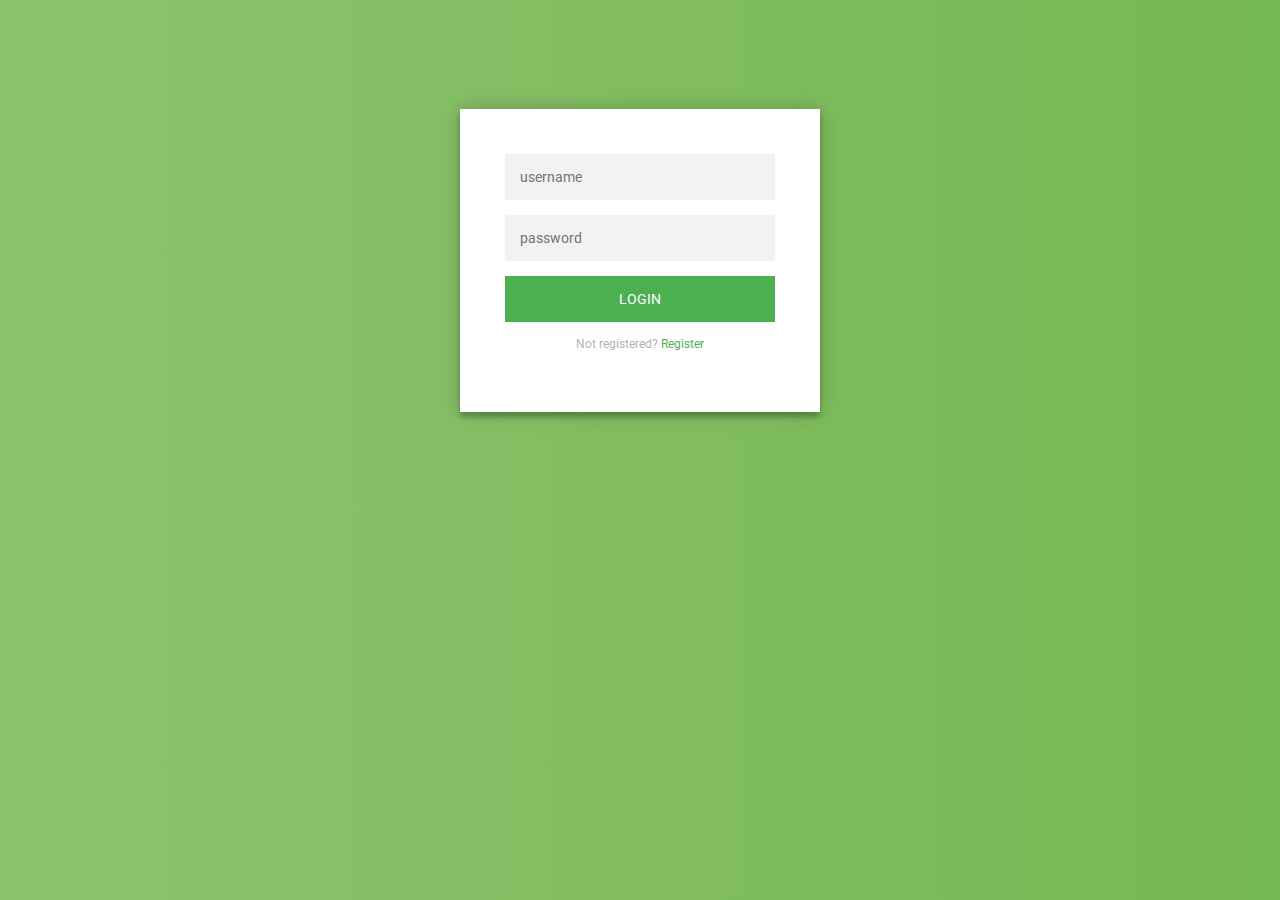
<file: index.html>
<html>
    <head>
        <title>Contacts Manager - Login</title>
        <link rel="stylesheet" type="text/css" href="main.css">
        <script src="index.js"></script>
    </head>
    <body>
        <div class="login-page">
            <div class="form">
              <form class="login-form">
                <input type="text" id="username" placeholder="username"/>
                <input type="password" id="password" placeholder="password"/>
                <label id="error"></label>
                <button type="button" onclick="login(username, password)">login</button>
                <p class="message">Not registered? <a href="register.html">Register</a></p>                
              </form>
            </div>
          </div>
    </body>
</html>
</file>
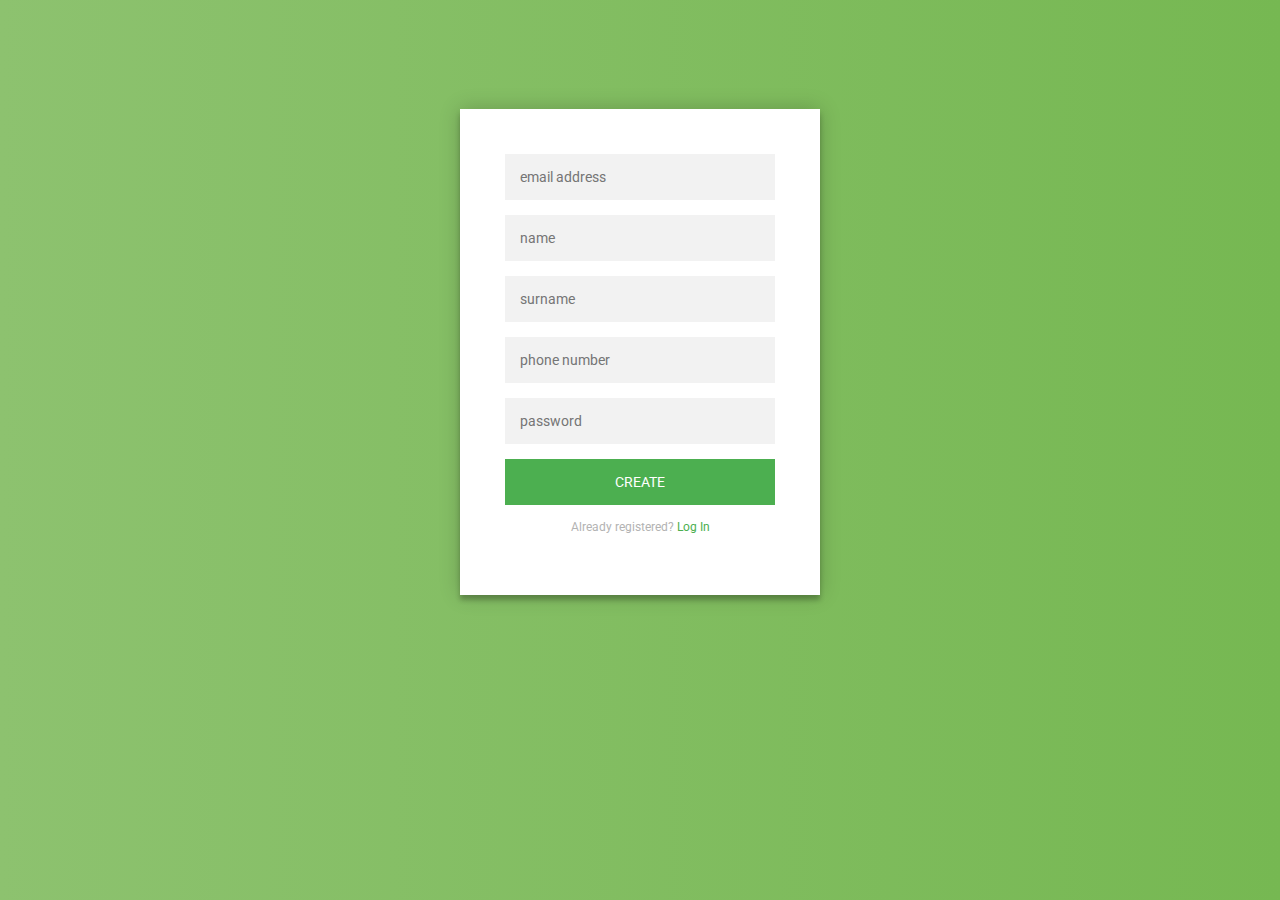
<file: register.html>
<html>
    <head>
        <title>Contacts Manager - Registration</title>
        <link rel="stylesheet" type="text/css" href="main.css">
        <script src="index.js"></script>
    </head>
    <body>
        <div class="login-page">
            <div class="form">
              <form class="register-form">
                <input type="text" id="email" placeholder="email address"/>
                <input type="text" id="firstName" placeholder="name"/>
                <input type="text" id="surname" placeholder="surname"/>
                <input type="text" id="phoneNumber" placeholder="phone number"/>
                <input type="password" id="password" placeholder="password"/>
                <label id="error"></label>
                <button type="button" onclick="register(email, firstName, surname, phoneNumber, password)">create</button>
                <p class="message">Already registered? <a href="index.html">Log In</a></p>
              </form>
            </div>
          </div>
    </body>
</html>
</file>
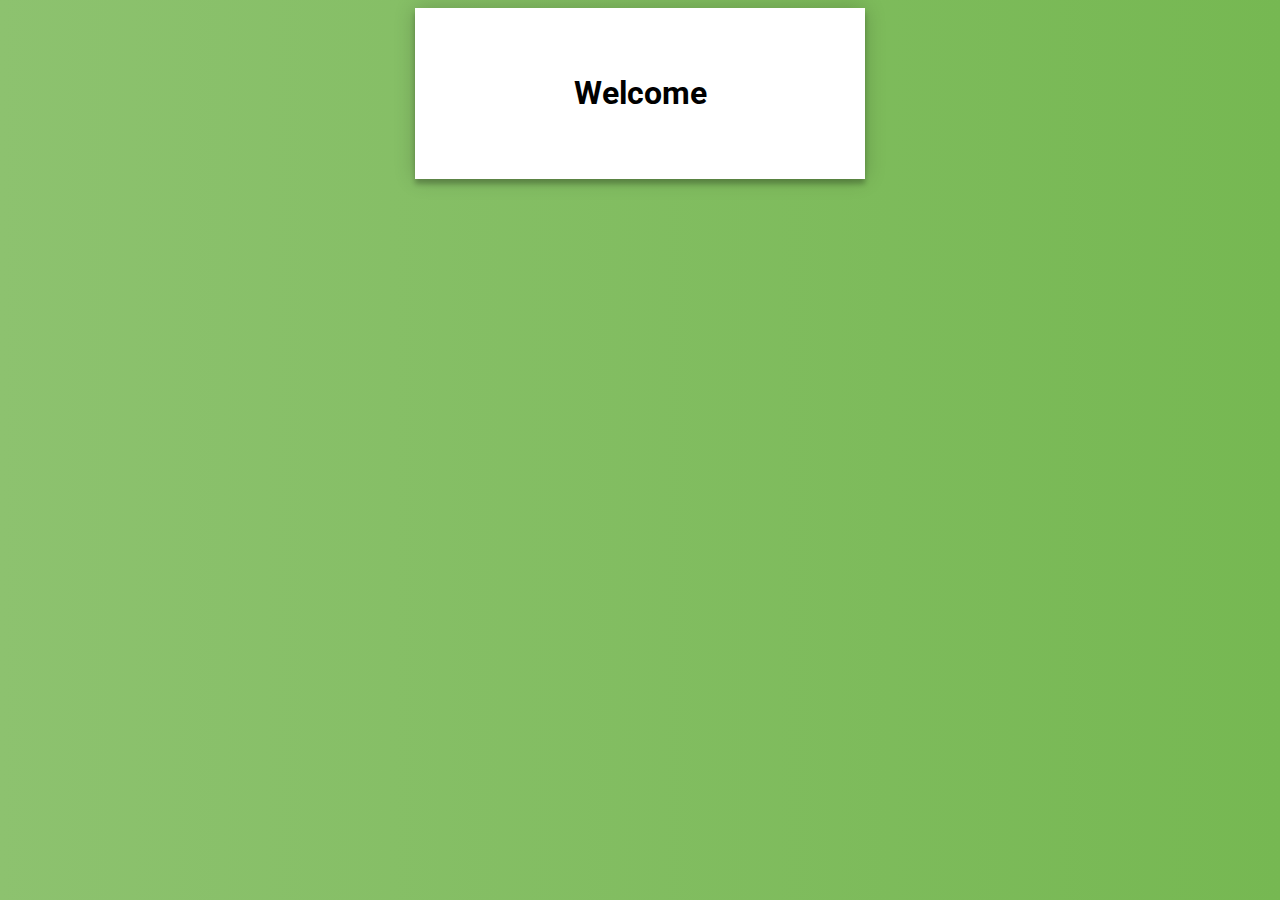
<file: welcome.html>
<html>
    <head>
        <title>Contacts Manager - Welcome</title>
        <link rel="stylesheet" type="text/css" href="main.css">
        <script src="index.js"></script>
    </head>
    <body>
        <div class="welcome-page">
            <div class="form">
              <h1>Welcome</h1>
            </div>
          </div>
    </body>
</html>
</file>
<file: main.css>
@import url(https://fonts.googleapis.com/css?family=Roboto:300);

.login-page {
  width: 360px;
  padding: 8% 0 0;
  margin: auto;
}
.form {
  position: relative;
  z-index: 1;
  background: #FFFFFF;
  max-width: 360px;
  margin: 0 auto 100px;
  padding: 45px;
  text-align: center;
  box-shadow: 0 0 20px 0 rgba(0, 0, 0, 0.2), 0 5px 5px 0 rgba(0, 0, 0, 0.24);
}
.form input {
  font-family: "Roboto", sans-serif;
  outline: 0;
  background: #f2f2f2;
  width: 100%;
  border: 0;
  margin: 0 0 15px;
  padding: 15px;
  box-sizing: border-box;
  font-size: 14px;
}
.form button {
  font-family: "Roboto", sans-serif;
  text-transform: uppercase;
  outline: 0;
  background: #4CAF50;
  width: 100%;
  border: 0;
  padding: 15px;
  color: #FFFFFF;
  font-size: 14px;
  -webkit-transition: all 0.3 ease;
  transition: all 0.3 ease;
  cursor: pointer;
}
.form button:hover,.form button:active,.form button:focus {
  background: #43A047;
}
.form .message {
  margin: 15px 0 0;
  color: #b3b3b3;
  font-size: 12px;
}
.form .message a {
  color: #4CAF50;
  text-decoration: none;
}
.form #error {
  color: red;
  margin: 10px;
}
.container {
  position: relative;
  z-index: 1;
  max-width: 300px;
  margin: 0 auto;
}
.container:before, .container:after {
  content: "";
  display: block;
  clear: both;
}
.container .info {
  margin: 50px auto;
  text-align: center;
}
.container .info h1 {
  margin: 0 0 15px;
  padding: 0;
  font-size: 36px;
  font-weight: 300;
  color: #1a1a1a;
}
.container .info span {
  color: #4d4d4d;
  font-size: 12px;
}
.container .info span a {
  color: #000000;
  text-decoration: none;
}
.container .info span .fa {
  color: #EF3B3A;
}
body {
  background: #76b852; /* fallback for old browsers */
  background: -webkit-linear-gradient(right, #76b852, #8DC26F);
  background: -moz-linear-gradient(right, #76b852, #8DC26F);
  background: -o-linear-gradient(right, #76b852, #8DC26F);
  background: linear-gradient(to left, #76b852, #8DC26F);
  font-family: "Roboto", sans-serif;
  -webkit-font-smoothing: antialiased;
  -moz-osx-font-smoothing: grayscale;      
}
</file>
